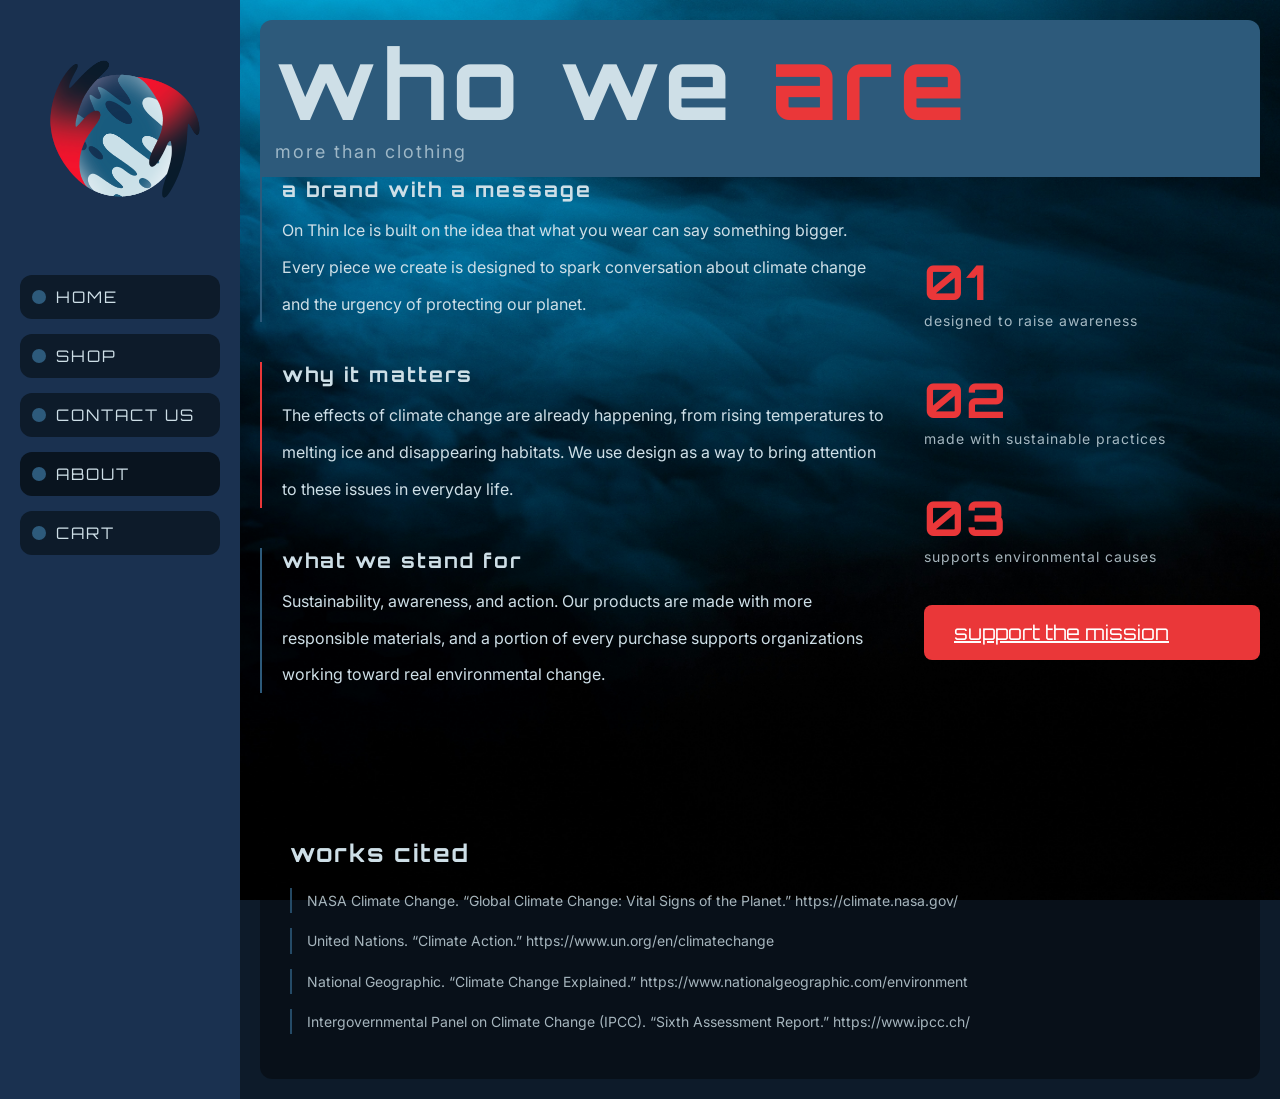
<file: about.html>
<!DOCTYPE html>
<html lang="en">
<head>
  <meta charset="UTF-8">
  <meta name="viewport" content="width=device-width, initial-scale=1.0">
  <title>On Thin Ice | About</title>

  <link rel="stylesheet" href="styles.css">

  <link href="https://fonts.googleapis.com/css2?family=Orbitron:wght@500;700&family=Inter:wght@300;400;600&display=swap" rel="stylesheet">
</head>
<body>

  <aside class="sidebar">
    <div class="logo">
      <img src="logo.png" alt="On Thin Ice logo">
    </div>

    <nav>
      <ul>
        <li><a href="index.html"><span class="nav-icon"></span> HOME</a></li>
        <li><a href="shop.html"><span class="nav-icon"></span> SHOP</a></li>
        <li><a href="contact.html"><span class="nav-icon"></span> CONTACT US</a></li>
        <li><a href="about.html" class="active"><span class="nav-icon"></span> ABOUT</a></li>
        <li><a href="cart.html"><span class="nav-icon"></span> CART</a></li>
      </ul>
    </nav>
  </aside>

  <main>

    <header>
      <h1>who we <span class="accent">are</span></h1>
      <p class="subtitle">more than clothing</p>
    </header>

    <section class="hero about-layout">
      <div class="hero-text">

        <div class="about-block">
          <h2 class="about-heading">a brand with a message</h2>
          <p>
            On Thin Ice is built on the idea that what you wear can say something bigger.
            Every piece we create is designed to spark conversation about climate change
            and the urgency of protecting our planet.
          </p>
        </div>

        <div class="about-block highlight">
          <h2 class="about-heading">why it matters</h2>
          <p>
            The effects of climate change are already happening, from rising temperatures
            to melting ice and disappearing habitats. We use design as a way to bring
            attention to these issues in everyday life.
          </p>
        </div>

        <div class="about-block">
          <h2 class="about-heading">what we stand for</h2>
          <p>
            Sustainability, awareness, and action. Our products are made with more
            responsible materials, and a portion of every purchase supports organizations
            working toward real environmental change.
          </p>
        </div>

      </div>

      <aside class="featured about-side">

        <div class="stat">
          <h3>01</h3>
          <p>designed to raise awareness</p>
        </div>

        <div class="stat">
          <h3>02</h3>
          <p>made with sustainable practices</p>
        </div>

        <div class="stat">
          <h3>03</h3>
          <p>supports environmental causes</p>
        </div>

        <a href="shop.html" class="cta">support the mission</a>

      </aside>

    </section>
<section class="works-cited">

  <h2 class="section-title">works cited</h2>

  <ul class="citations">
    <li>
      NASA Climate Change. “Global Climate Change: Vital Signs of the Planet.”
      https://climate.nasa.gov/
    </li>

    <li>
      United Nations. “Climate Action.”
      https://www.un.org/en/climatechange
    </li>

    <li>
      National Geographic. “Climate Change Explained.”
      https://www.nationalgeographic.com/environment
    </li>

    <li>
      Intergovernmental Panel on Climate Change (IPCC).
      “Sixth Assessment Report.”
      https://www.ipcc.ch/
    </li>
  </ul>

</section>
  </main>

</body>
</html>
</file>
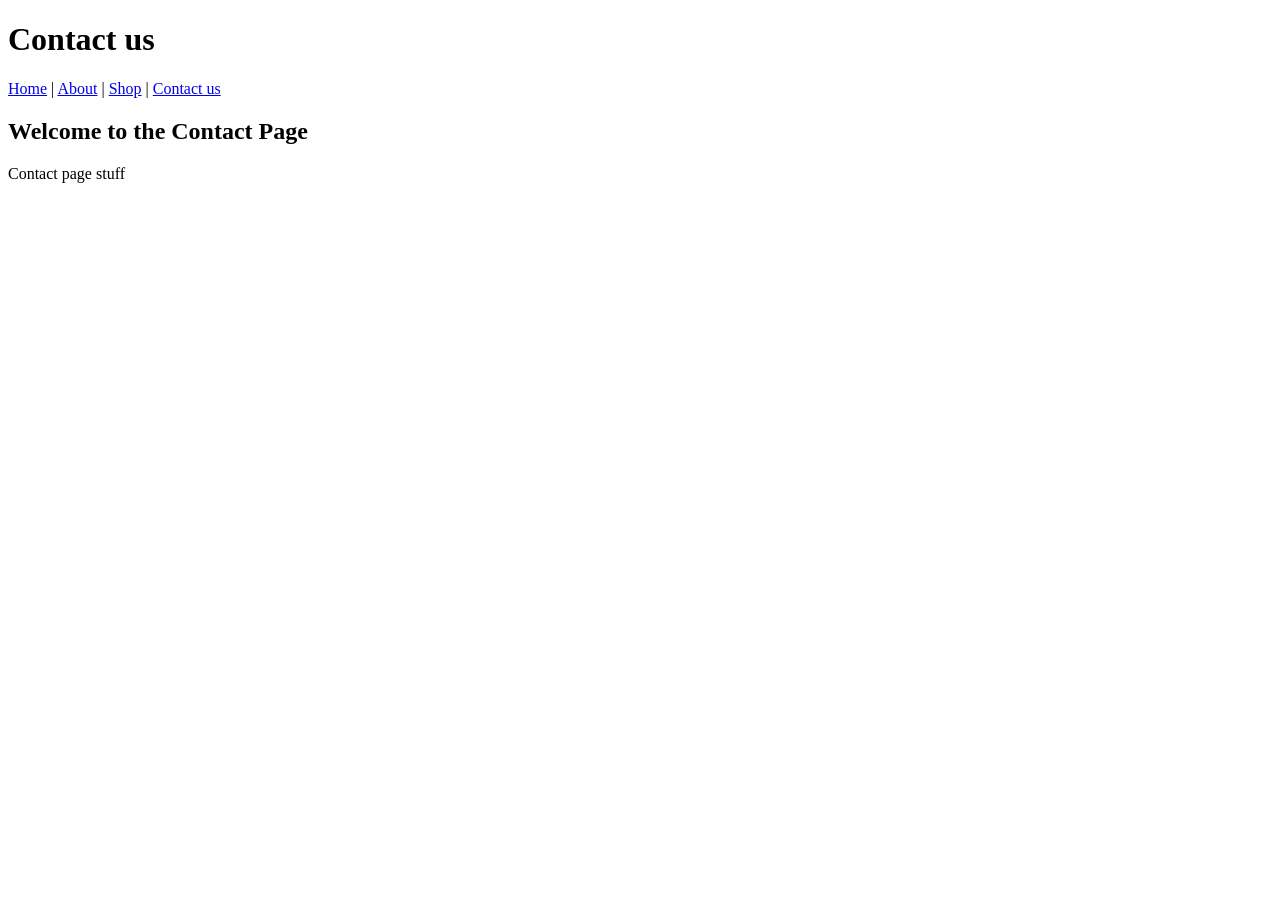
<file: contact.html>
<!DOCTYPE html>
<html>
<head>
    <title>Contact us</title>
</head>
<body>

<header>
    <h1>Contact us</h1>
    <nav>
        <a href="index.html">Home</a> |
        <a href="about.html">About</a> |
        <a href="shop.html">Shop</a> |
        <a href="contact.html">Contact us</a>
    </nav>
</header>

<main>
    <h2>Welcome to the Contact Page</h2>
    <p>Contact page stuff</p>
</main>
</body>
</html>
</file>
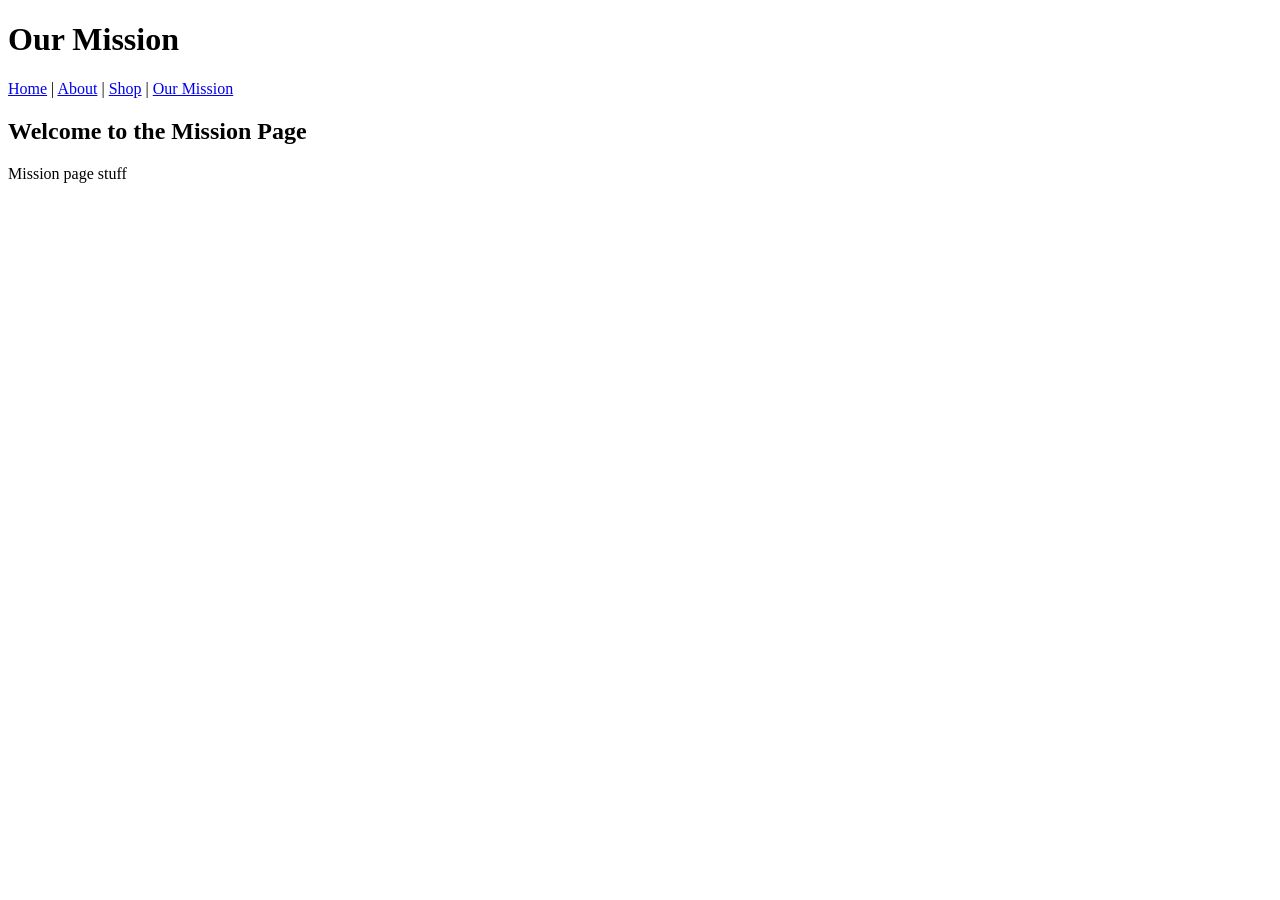
<file: mission.html>
<!DOCTYPE html>
<html>
<head>
    <title>Our Mission</title>
</head>
<body>

<header>
    <h1>Our Mission</h1>
    <nav>
        <a href="index.html">Home</a> |
        <a href="about.html">About</a> |
        <a href="shop.html">Shop</a> |
        <a href="mission.html">Our Mission</a>
    </nav>
</header>

<main>
    <h2>Welcome to the Mission Page</h2>
    <p>Mission page stuff</p>
</main>
</body>
</html>
</file>
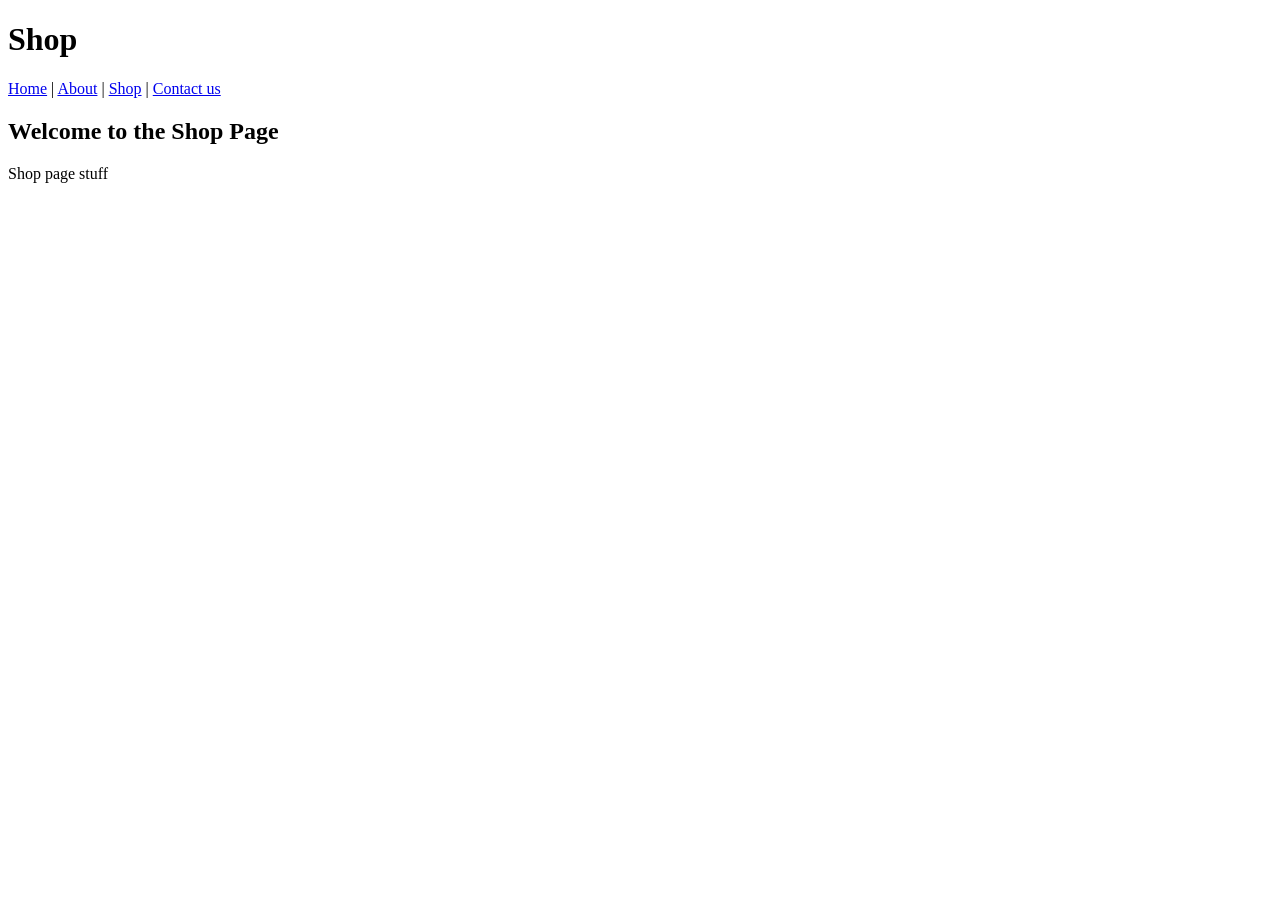
<file: shop.html>
<!DOCTYPE html>
<html>
<head>
    <title>Shop</title>
</head>
<body>

<header>
    <h1>Shop</h1>
    <nav>
        <a href="index.html">Home</a> |
        <a href="about.html">About</a> |
        <a href="shop.html">Shop</a> |
        <a href="contact.html">Contact us</a>
    </nav>
</header>

<main>
    <h2>Welcome to the Shop Page</h2>
    <p>Shop page stuff</p>
</main>
</body>
</html>
</file>
<file: styles.css>
:root {
  --dark: #0D1B2A;
  --nav: #1A3150;
  --mid: #2D5A7B;
  --light: #CEDFE7;
  --accent: #EA3739;
}

* {
  margin: 0;
  padding: 0;
  box-sizing: border-box;
}

body {
  font-family: 'Inter', sans-serif;
  background: var(--dark);
  color: var(--light);
  display: flex;
  min-height: 100vh;
}

h1, h2, h3, nav {
  font-family: 'Orbitron', sans-serif;
  letter-spacing: 2px;
}

.sidebar {
  width: 240px;
  background: var(--nav);
  padding: 20px;
  display: flex;
  flex-direction: column;
  gap: 25px;
}

.logo {
  display: flex;
  justify-content: center;
  align-items: center;
  padding: 10px;
}

.logo img {
  width: 300%;
  max-width: 300px;
  height: auto;
}


nav ul {
  list-style: none;
  display: flex;
  flex-direction: column;
  gap: 15px;
}

nav a {
  text-decoration: none;
  color: var(--light);
  display: flex;
  align-items: center;
  gap: 10px;
  padding: 12px;
  border-radius: 12px;
  background: var(--dark);
  transition: all 0.3s ease;
}

nav a:hover {
  background: var(--mid);
}

nav a.active {
  background: #09141f;
}

.nav-icon {
  width: 14px;
  height: 14px;
  border-radius: 50%;
  background: var(--mid);
}

main {
  flex: 1;
  padding: 20px;
}

header {
  background: var(--mid);
  padding: 15px;
  border-radius: 12px 12px 0 0;
}

header h1 {
  font-size: 96px;
  font-weight: 700;
  letter-spacing: 6px;
  text-transform: lowercase;   
  line-height: 1;
}
.accent {
  color: var(--accent);
}

.subtitle {
  margin-top: 10px;
  font-size: 18px;
  letter-spacing: 2px;
  opacity: 0.7;
}

.hero {
  display: grid;
  grid-template-columns: 1.5fr 1fr; 
  gap: 40px;
}


.issue-section {
  display: flex;
  align-items: flex-start;
  gap: 150px;
  margin-bottom: 25px;
}

.hero-text p {
  line-height: 2.3;
  margin-bottom: 20px;
}

.section-title {
  margin-top: 15px;
}

.cta {
  background: var(--accent);
  color: white;
  border: none;
  padding: 15px 30px;
  font-family: 'Orbitron';
  font-size: 20px;
  border-radius: 8px;
  cursor: pointer;
  transition: 0.3s;
}

.cta:hover {
  opacity: 0.85;
}

.featured {
  display: flex;
  flex-direction: column;
  gap: 20px;
}

.featured {
  display: flex;
  flex-direction: column;
  gap: 25px;
}

.product {
  background: #d9d9d9;
  border-radius: 0px;
  padding: 0px;
  height: 250px;
  width: 250px;
  justify-content: center;
  align-items: center;
  transition: 0.3s;
}

.product img {
  width: 100%;
  height: 100%;
  object-fit: contain;
}

@media (max-width: 900px) {

  body {
    flex-direction: column;
  }

  .sidebar {
    width: 100%;
    flex-direction: row;
    align-items: center;
    justify-content: space-between;
  }

  nav ul {
    flex-direction: row;
  }

  .hero {
    grid-template-columns: 1fr;
  }

  .featured {
    flex-direction: row;
  }
}
.illustration {
  width: 100px;
  height: 100px;
  flex-shrink: 0;
}

.illustration img {
  width: 250%;
  height: 250%;
  object-fit: contain;
}
.issue-text {
  flex: 1;
}

.issue-text h2 {
  margin-bottom: 10px;
}
body {
  font-family: 'Inter', sans-serif;

  background-image: url('water.jpg'); /* your dark water image */
  background-size: cover;
  background-position: center;
  background-repeat: no-repeat;
  background-attachment: fixed;

  color: var(--light);
  display: flex;
  min-height: 100vh;
}
/* ABOUT PAGE STYLING */

.about-layout {
  grid-template-columns: 1.3fr 0.7fr;
}

.about-block {
  margin-bottom: 40px;
  padding-left: 20px;
  border-left: 2px solid var(--mid);
}

.about-heading {
  font-size: 20px;
  margin-bottom: 10px;
  text-transform: lowercase;
  letter-spacing: 2px;
}

.about-block.highlight {
  border-left: 2px solid var(--accent);
}

.about-side {
  display: flex;
  flex-direction: column;
  justify-content: center;
  gap: 40px;
}

.stat h3 {
  font-size: 48px;
  color: var(--accent);
}

.stat p {
  font-size: 14px;
  letter-spacing: 1px;
  opacity: 0.8;
  text-transform: lowercase;
}

.works-cited {
  margin-top: 60px;
  padding: 30px;
  background: rgba(0, 0, 0, 0.4);
  border-radius: 12px;
}

.citations {
  list-style: none;
  margin-top: 20px;
}

.citations li {
  margin-bottom: 15px;
  font-size: 14px;
  line-height: 1.8;
  opacity: 0.8;
  border-left: 2px solid var(--mid);
  padding-left: 15px;
}
</file>
